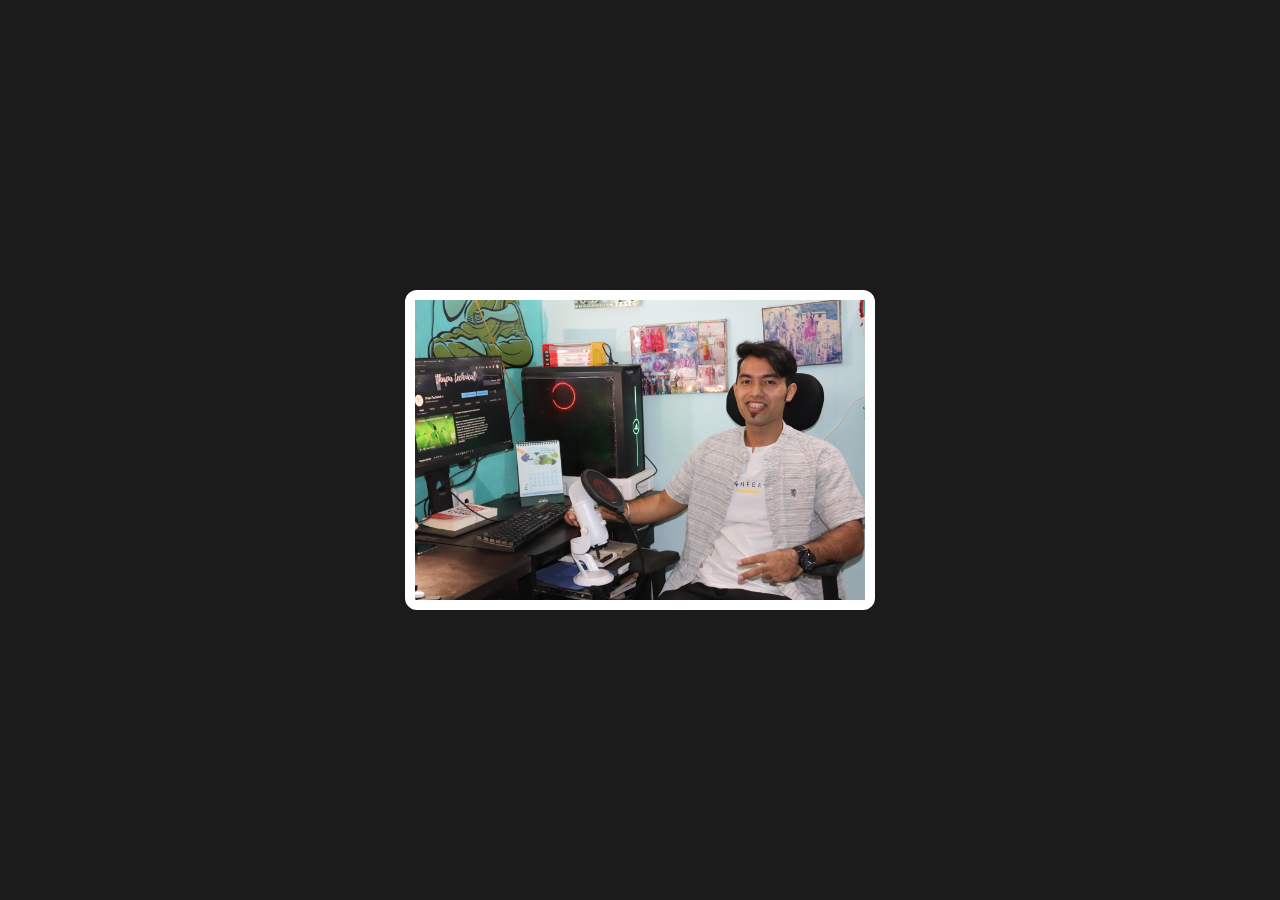
<file: imageHover/index.html>
<!DOCTYPE html>
<html lang="en">
<head>
    <meta charset="UTF-8">
    <meta http-equiv="X-UA-Compatible" content="IE=edge">
    <meta name="viewport" content="width=device-width, initial-scale=1.0">
    <link rel="stylesheet" href="style.css">
    <title>Document</title>
</head>
<body>
    <div class="container">
        <img src="thapa.JPG" alt="thapa img">
        <div class="info">
            <h2>THAPA TECHNICAL</h2>
            <p>Lorem Ipsum, Dolor Sit Amet Consectetur Adipisicing Elit. Porro Quia Excepturi Eligendi Ipsam.</p>
            <a href="https://www.youtube.com/channel/UCwfaAHy4zQUb2APNOGXUCCA" target="_thapa">Subscribe</a>
        </div>
    </div>
    
</body>
</html>
</file>
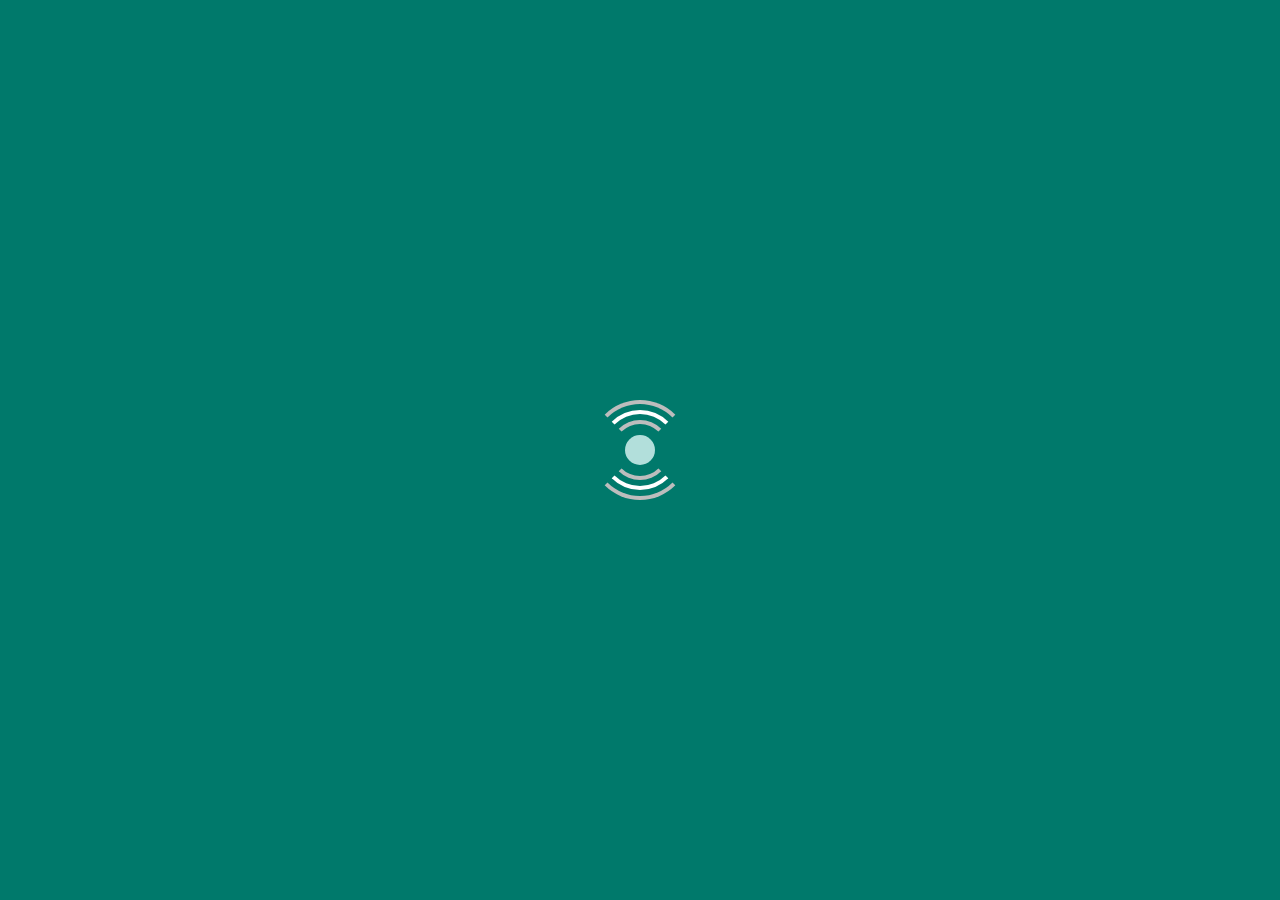
<file: cssPractice/loadingcircle/index.html>
<!DOCTYPE html>
<html lang="en">
  <head>
    <meta charset="UTF-8" />
    <meta http-equiv="X-UA-Compatible" content="IE=edge" />
    <meta name="viewport" content="width=device-width, initial-scale=1.0" />
    <title>Document</title>
    <style>
      * {
        margin: 0;
        padding: 0;
        box-sizing: border-box;
      }

      body {
        height: 100vh;
        display: flex;
        justify-content: center;
        align-items: center;
        background-color: #00796b;
      }

      .center-div {
        position: relative;
        display: flex;
        justify-content: center;
        align-items: center;
      }
      .outer-ring {
        width: 100px;
        height: 100px;
        border-top: 4px solid #bdbdbd;
        border-bottom: 4px solid #bdbdbd;
        border-right: 4px solid transparent;
        border-left: 4px solid transparent;
        border-radius: 50%;
        position: absolute;
        animation: rototering 2s linear infinite;
      }
      .middle-ring {
        width: 80px;
        height: 80px;
        border-top: 4px solid white;
        border-bottom: 4px solid white;
        border-right: 4px solid transparent;
        border-left: 4px solid transparent;
        border-radius: 50%;
        position: absolute;
        animation: rototering 2s linear infinite reverse;
      }
      .inner-ring {
        width: 60px;
        height: 60px;
        border-top: 4px solid #bdbdbd;
        border-bottom: 4px solid #bdbdbd;
        border-right: 4px solid transparent;
        border-left: 4px solid transparent;
        border-radius: 50%;
        position: absolute;
        animation: rototering 2s linear infinite;
      }

      .dot {
        width: 30px;
        height: 30px;
        border-radius: 50%;
        background-color: #b2dfdb;
        position: absolute;
        animation: rototering 2s linear infinite;
      }

      @keyframes rototering {
        0% {
          transform: rotate(0deg) scale(0.3);
        }
        100% {
          transform: rotate(360deg) scale(1.2);
        }
      }
    </style>
  </head>
  <body>
    <div class="center-div">
      <div class="outer-ring"></div>
      <div class="middle-ring"></div>
      <div class="inner-ring"></div>
      <div class="dot"></div>
    </div>
  </body>
</html>
</file>
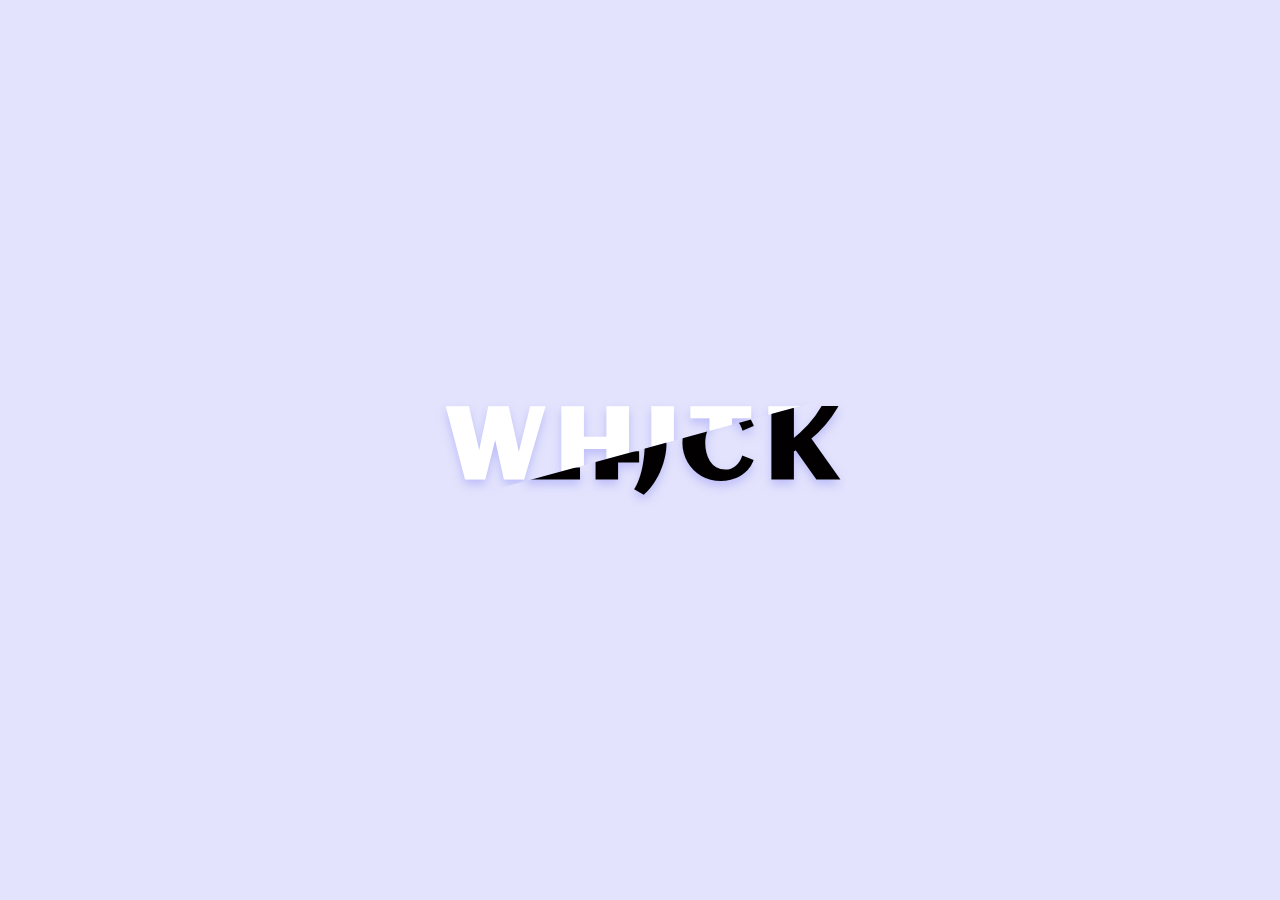
<file: clipPath/blackWhite.html>
<!DOCTYPE html>
<html lang="en">
  <head>
    <meta charset="UTF-8" />
    <meta http-equiv="X-UA-Compatible" content="IE=edge" />
    <meta name="viewport" content="width=device-width, initial-scale=1.0" />
    <title>Document</title>
    <style>
      @import url("https://fonts.googleapis.com/css2?family=Aclonica&family=Eczar:wght@800&display=swap");
      * {
        margin: 0;
        padding: 0;
        box-sizing: border-box;
      }
      html {
        font-size: 62.5%;
        font-family: "Aclonica", sans-serif;
      }
      body {
        width: 100%;
        height: 100vh;
        background-color: rgb(227, 227, 253);
      }
      .main {
        width: inherit;
        height: inherit;
        position: relative;
        display: grid;
        place-items: center;
      }

      h1 {
        position: absolute;
        font-size: 10rem;
        text-transform: uppercase;
        font-weight: bold;
        letter-spacing: 1rem;
        cursor: pointer;
        text-shadow: 0 0.5rem 1rem rgba(163, 163, 247, 0.6);
      }

      h1:first-child {
        color: rgb(255, 255, 255);
      }

      h1:last-child {
        color: #020001;
        clip-path: polygon(100% 0, 0% 100%, 100% 100%);
        background-color: rgb(227, 227, 253);
      }

      h1:last-child:hover {
        clip-path: polygon(0 0, 100% 0, 100% 100%, 0% 100%);
      }

      h1:first-child:hover ~ h1 {
        clip-path: polygon(0 100%, 100% 100%, 100% 100%, 0% 100%);
      }
    </style>
  </head>
  <body>
    <div class="main">
      <h1>white</h1>
      <h1>black</h1>
    </div>
  </body>
</html>
</file>
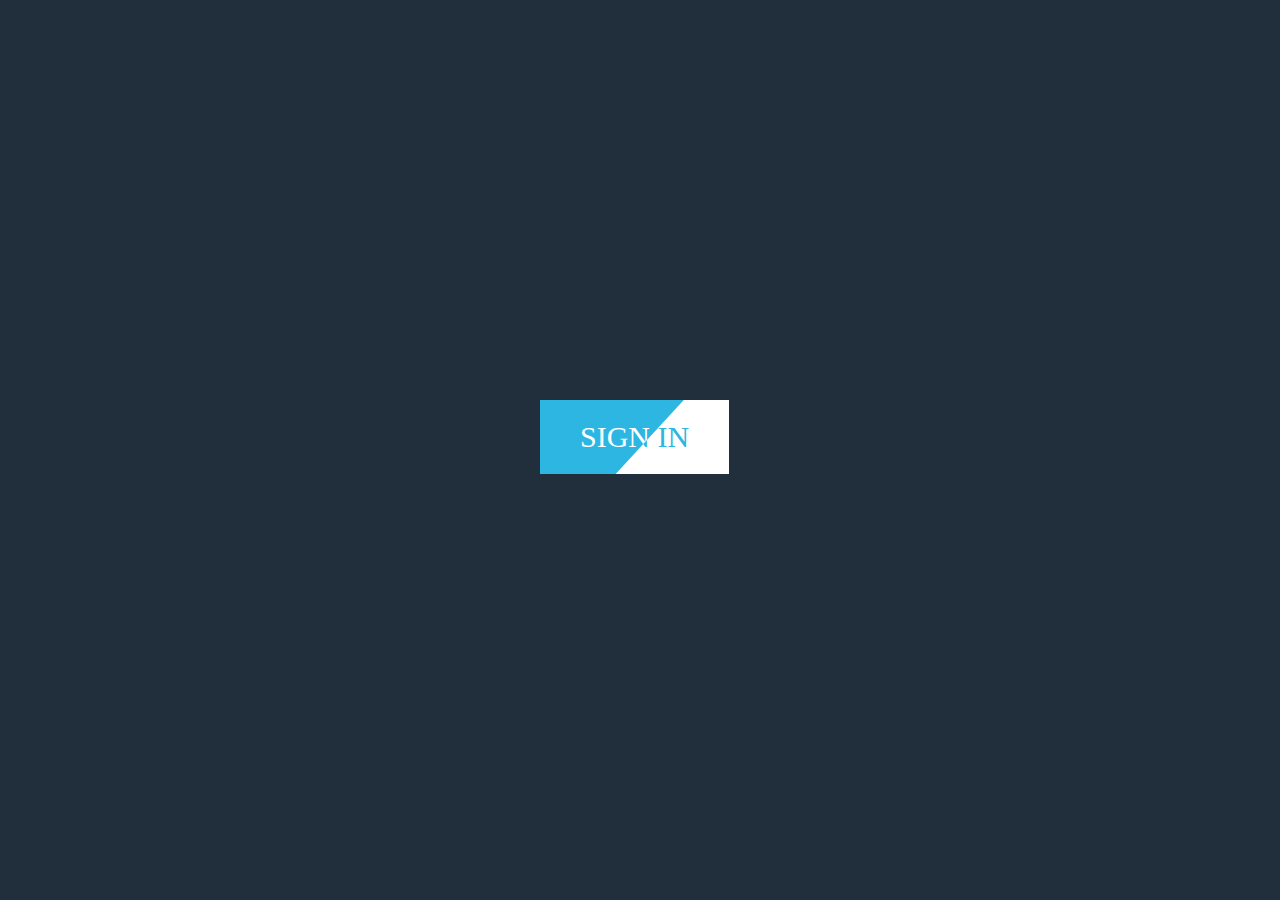
<file: clipPath/buttonhove.html>
<!DOCTYPE html>
<html lang="en">
  <head>
    <meta charset="UTF-8" />
    <meta http-equiv="X-UA-Compatible" content="IE=edge" />
    <meta name="viewport" content="width=device-width, initial-scale=1.0" />
    <title>Document</title>
    <style>
      * {
        margin: 0;
        padding: 0;
        box-sizing: border-box;
      }

      html {
        font-size: 62.5%;
        font-family: Muli;
      }

      body {
        width: 100%;
        height: 100vh;
        background-color: #212f3d;
        display: flex;
        justify-content: center;
        align-items: center;
      }

      /* #2db6e1; */
      a {
        width: 20rem;
        height: 10rem;
        text-decoration: none;
      }

      span {
        padding: 2rem 4rem;
        font-size: 3rem;
        text-transform: uppercase;
        position: absolute;
        transition: all 0.3s linear;
      }

      span:first-child {
        background-color: #2db6e1;
        color: #fff;
      }

      span:last-child {
        background-color: #fff;
        color: #2db6e1;
        clip-path: polygon(76% 0, 100% 0, 100% 100%, 40% 100%);
      }
      span:last-child:hover {
        clip-path: polygon(0 0, 100% 0, 100% 100%, 0 100%);
      }

      span:first-child:hover ~ span {
        clip-path: polygon(100% 0, 100% 0, 100% 100%, 100% 99%);
      }
    </style>
  </head>
  <body>
    <a href="https://www.youtube.com/channel/UCwfaAHy4zQUb2APNOGXUCCA">
      <span>sign in </span>
      <span>sign in </span>
    </a>
  </body>
</html>
</file>
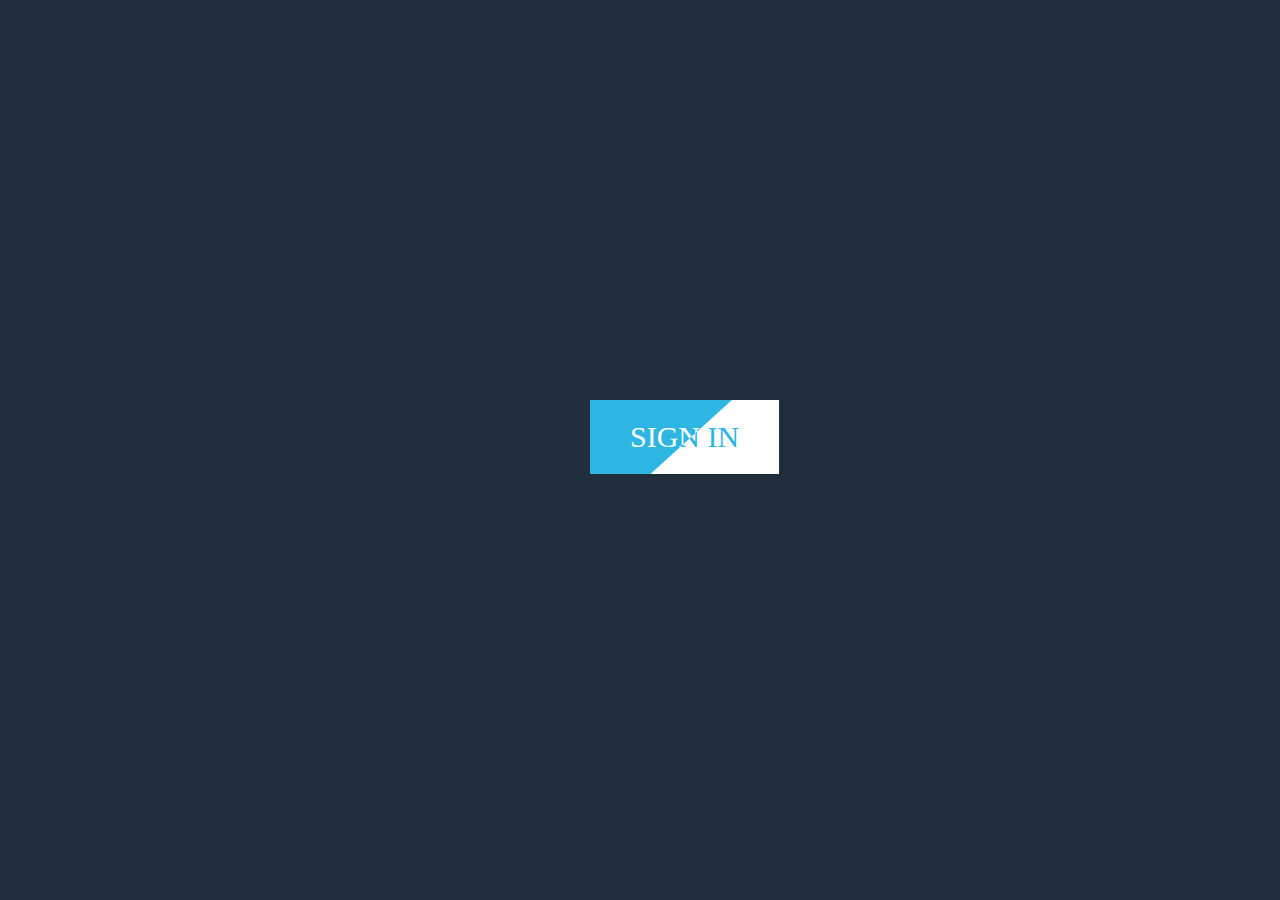
<file: clipPath/buttonhover.html>
<!DOCTYPE html>
<html lang="en">
  <head>
    <meta charset="UTF-8" />
    <meta http-equiv="X-UA-Compatible" content="IE=edge" />
    <meta name="viewport" content="width=device-width, initial-scale=1.0" />
    <title>Document</title>
    <style>
      * {
        margin: 0;
        padding: 0;
        box-sizing: border-box;
      }

      html {
        font-size: 62.5%;
        font-family: Muli;
      }

      body {
        width: 100%;
        height: 100vh;
        background-color: #212f3d;
        display: flex;
        justify-content: center;
        align-items: center;
      }
      a {
        width: 10rem;
        height: 10rem;
        text-decoration: none;
      }
      span {
        padding: 2rem 4rem;
        font-size: 3rem;
        text-transform: uppercase;
        position: absolute;
        transition: all 0.3s;
        overflow: hidden;
      }
      span:first-child {
        background-color: #2db6e1;
        color: white;
      }

      span:last-child {
        background-color: white;
        color: #2db6e1;
        clip-path: polygon(75% 0, 100% 0, 100% 100%, 32% 100%);
      }

      span:last-child:hover {
        clip-path: polygon(0 0, 100% 0, 100% 100%, 0 100%);
      }

      span:first-child:hover ~ span {
        clip-path: polygon(100% 0, 100% 0, 100% 100%, 100% 100%);
      }
    </style>
  </head>
  <body>
    <a href="#">
      <span>Sign In</span>
      <span>Sign In</span>
    </a>
  </body>
</html>
</file>
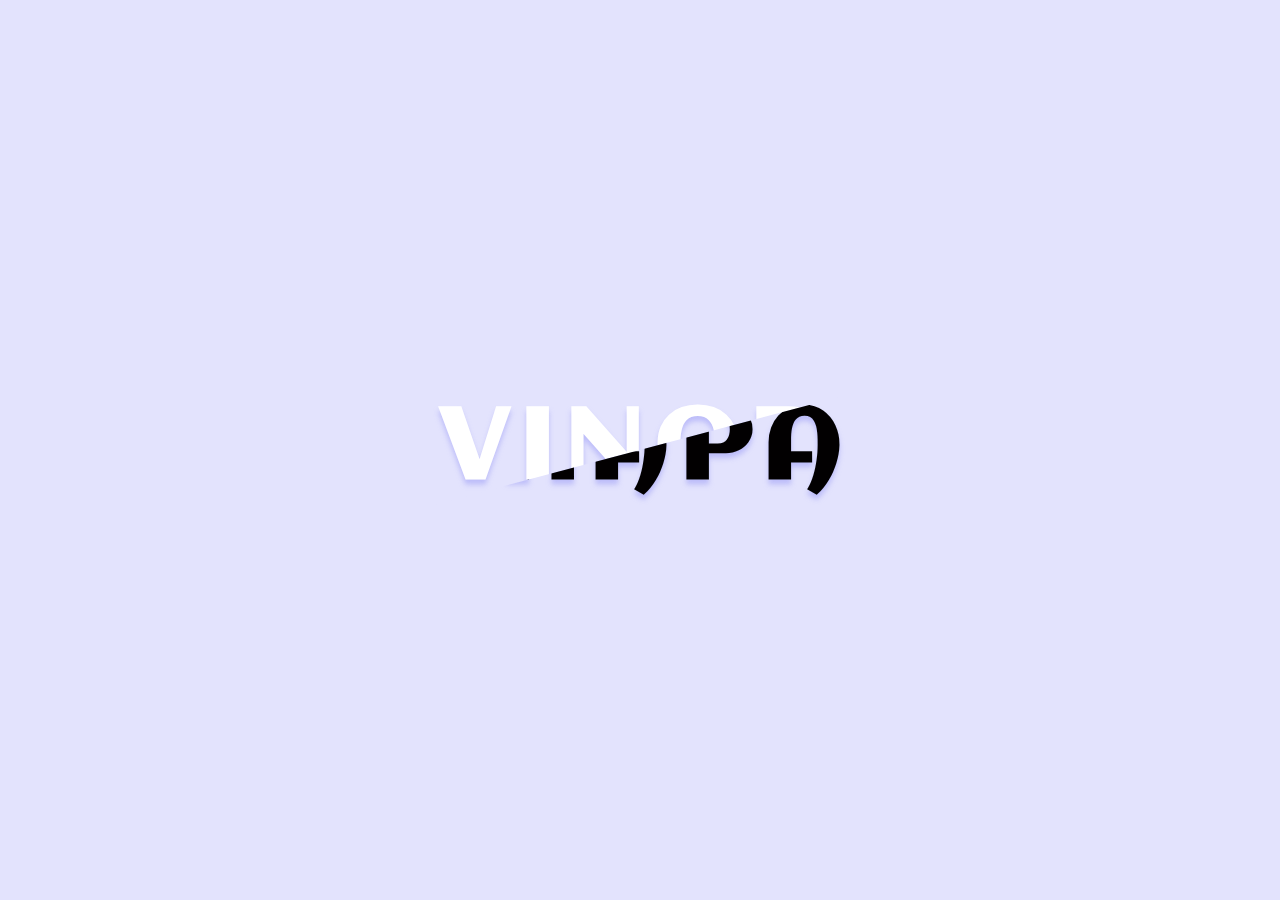
<file: clipPath/bw.html>
<!DOCTYPE html>
<html lang="en">
  <head>
    <meta charset="UTF-8" />
    <meta http-equiv="X-UA-Compatible" content="IE=edge" />
    <meta name="viewport" content="width=device-width, initial-scale=1.0" />
    <title>Document</title>
    <style>
      @import url("https://fonts.googleapis.com/css2?family=Aclonica&family=Eczar:wght@800&display=swap");
      * {
        margin: 0;
        padding: 0;
        box-sizing: border-box;
      }
      html {
        font-size: 62.5%;
        font-family: "Aclonica", sans-serif;
      }

      :root {
        --background-color: rgb(227, 227, 253);
        --black: #020001;
        --white: #fff;
      }

      body {
        width: 100%;
        height: 100vh;
        background-color: var(--background-color);
      }
      .main {
        width: inherit;
        height: inherit;
        display: grid;
        place-items: center;
        position: relative;
      }

      h1 {
        position: absolute;
        font-size: 10rem;
        text-transform: uppercase;
        font-weight: bold;
        letter-spacing: 1rem;
        cursor: pointer;
        text-shadow: 0 0.5rem 0.5rem rgba(163, 163, 247, 0.6);
      }
      h1:first-child {
        color: var(--white);
      }

      h1:last-child {
        color: var(--black);
        clip-path: polygon(100% 0, 0% 100%, 100% 100%);
        background-color: rgb(227, 227, 253);
      }

      h1:last-child:hover {
        clip-path: polygon(0 0, 100% 0, 100% 100%, 0% 100%);
      }

      h1:first-child:hover ~ h1 {
        clip-path: polygon(0 0, 100% 0, 100% 0, 0 0);
      }
    </style>
  </head>
  <body>
    <div class="main">
      <h1>vinod</h1>
      <h1>thapa</h1>
    </div>
  </body>
</html>
</file>
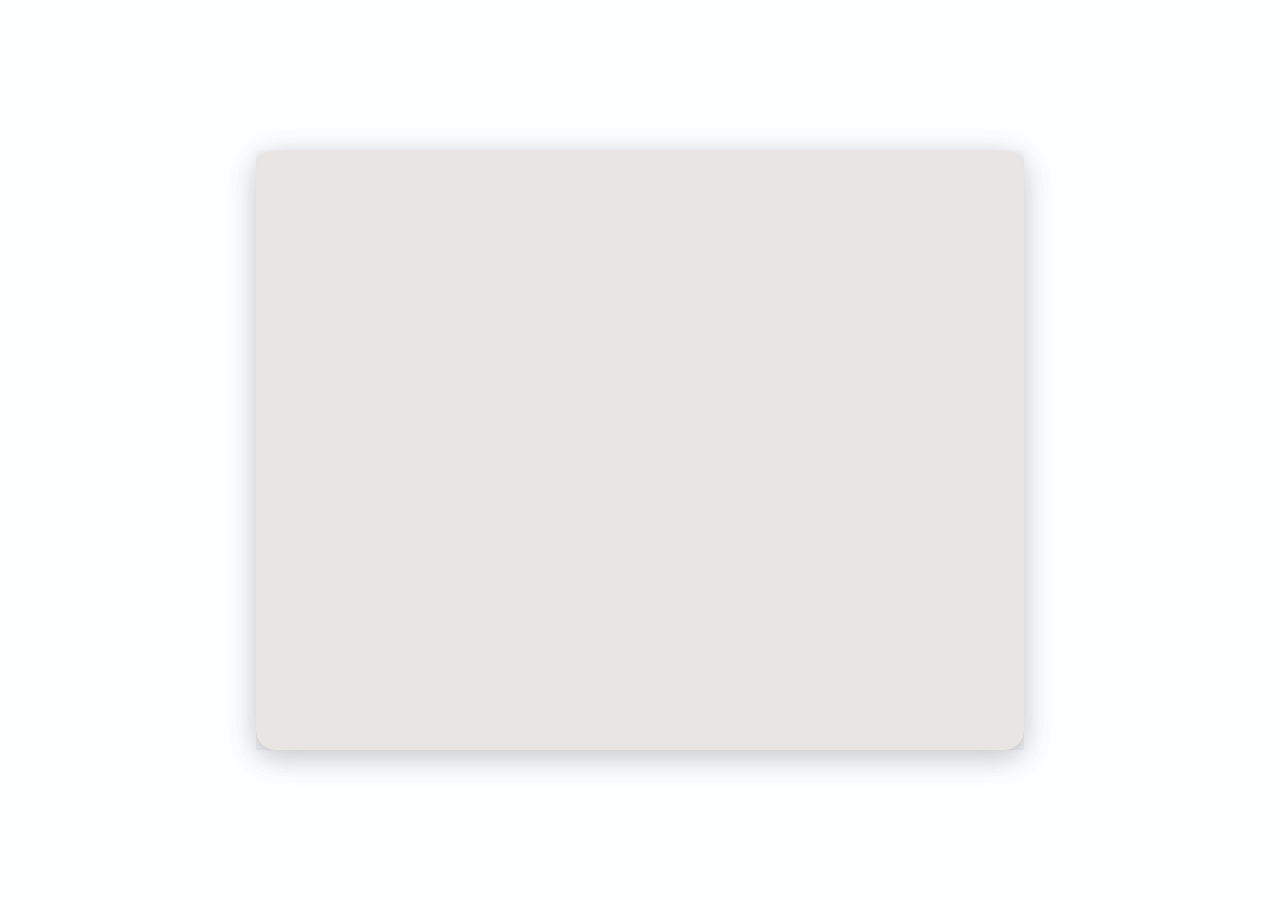
<file: clipPath/clipImages.html>
<!DOCTYPE html>
<html lang="en">
  <head>
    <meta charset="UTF-8" />
    <meta http-equiv="X-UA-Compatible" content="IE=edge" />
    <meta name="viewport" content="width=device-width, initial-scale=1.0" />
    <title>Document</title>
    <style>
      * {
        margin: 0;
        padding: 0;
        box-sizing: border-box;
      }
      html {
        font-size: 62.5%;
      }
      body {
        height: 100vh;
        display: grid;
        place-items: center;
        background-color: rgb(253, 254, 255);
      }
      .center-div {
        width: 60%;
        height: 60rem;
        position: relative;
        background-color: #e8e5e3;
        border-radius: 2rem;
        box-shadow: rgba(100, 100, 111, 0.2) 0px 7px 29px 0px;
      }
      .clip {
        position: absolute;
        top: 0;
        left: 0;
        width: 100%;
        height: inherit;
        transition: all 0.5s linear;
        border-radius: 2rem;
        box-shadow: rgba(100, 100, 111, 0.2) 0px 7px 29px 0px;
      }

      .img1 {
        background-image: url("https://images.pexels.com/photos/4993100/pexels-photo-4993100.jpeg?auto=compress&cs=tinysrgb&dpr=2&h=750&w=1260");
        background-size: contain;
        background-position: center;
      }

      .img2 {
        background-image: url("https://images.pexels.com/photos/6850685/pexels-photo-6850685.jpeg?auto=compress&cs=tinysrgb&dpr=2&h=750&w=1260");
        background-size: contain;
        background-position: right;
        clip-path: polygon(75% 0, 100% 0, 100% 100%, 61% 100%);
      }

      .img3 {
        background-image: url("https://images.pexels.com/photos/6850753/pexels-photo-6850753.jpeg?auto=compress&cs=tinysrgb&dpr=2&h=750&w=1260");
        background-position: left;
        background-size: contain;
        clip-path: polygon(0 0, 25% 0, 40% 100%, 0 100%);
      }

      .center-div:hover .clip {
        clip-path: polygon(0 0, 100% 0, 100% 0, 0 0);
      }

      .center-div .clip:hover {
        clip-path: polygon(0 0, 100% 0, 100% 100%, 0 100%);
        background-size: cover;
        background-position: center;
      }
    </style>
  </head>
  <body>
    <div class="center-div">
      <div class="clip img1"></div>

      <div class="clip img2"></div>

      <div class="clip img3"></div>
    </div>
  </body>
</html>
</file>
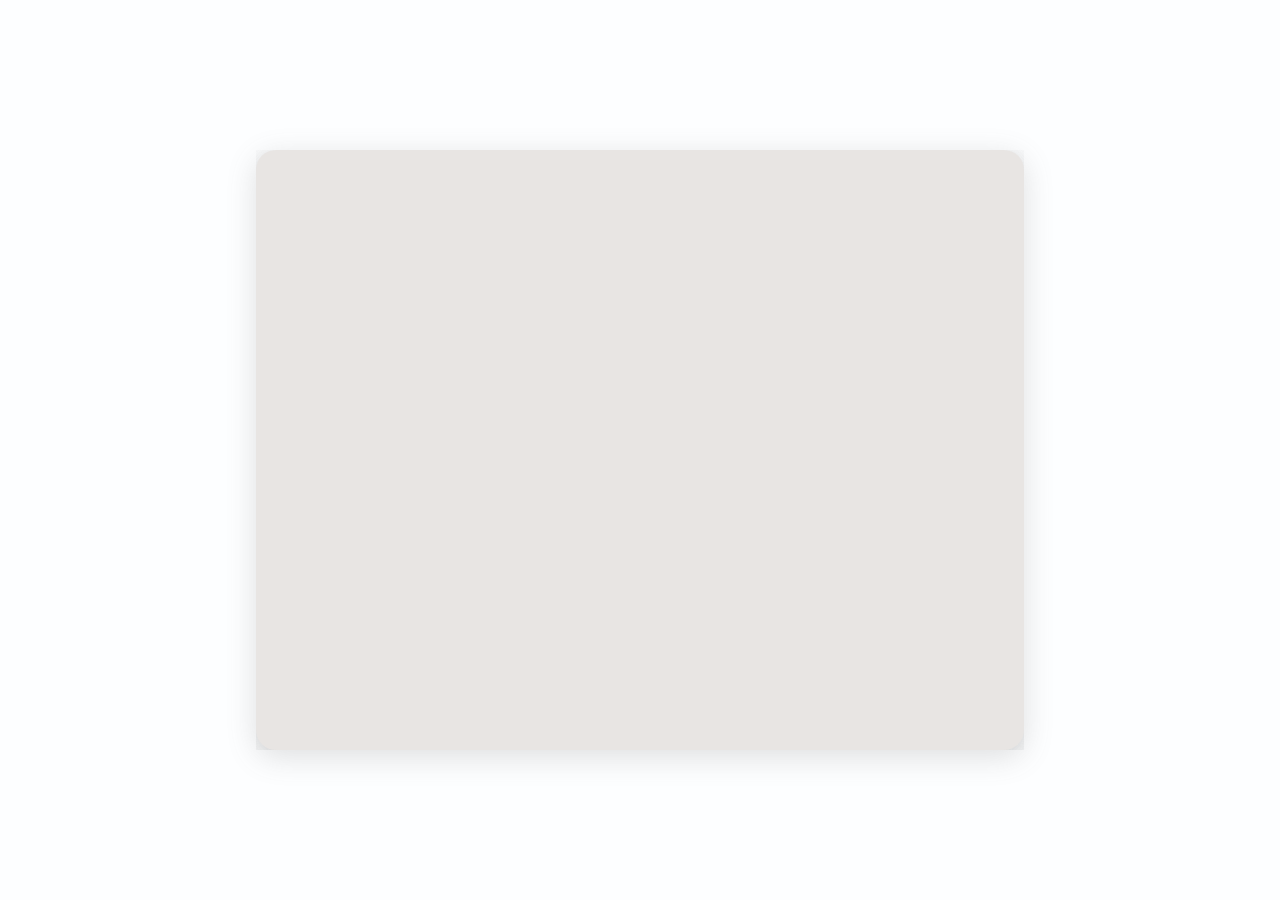
<file: clipPath/imgHove.html>
<!DOCTYPE html>
<html lang="en">
  <head>
    <meta charset="UTF-8" />
    <meta http-equiv="X-UA-Compatible" content="IE=edge" />
    <meta name="viewport" content="width=device-width, initial-scale=1.0" />
    <title>Document</title>
    <style>
      * {
        margin: 0;
        padding: 0;
        box-sizing: border-box;
      }
      html {
        font-size: 62.5%;
      }
      body {
        height: 100vh;
        display: grid;
        place-items: center;
        background-color: rgb(253, 254, 255);
      }

      .center-div {
        width: 60%;
        height: 60rem;
        background-color: #e8e5e3;
        border-radius: 2rem;
        box-shadow: 0 0.7rem 3rem 0 rgba(100, 100, 100, 0.2);
        position: relative;
      }

      .clip {
        position: absolute;
        width: 100%;
        height: inherit;
        top: 0;
        left: 0;
        border-radius: 2rem;
        box-shadow: 0 0.7rem 3rem 0 rgba(100, 100, 100, 0.2);
        transition: all 0.3s linear;
      }

      .img1 {
        background-image: url("https://images.pexels.com/photos/4993100/pexels-photo-4993100.jpeg?auto=compress&cs=tinysrgb&dpr=2&h=750&w=1260");
        background-position: center;
        background-size: contain;
        clip-path: polygon(25% 0, 75% 0, 65% 100%, 30% 100%);
      }

      .img2 {
        background-image: url("https://images.pexels.com/photos/6850685/pexels-photo-6850685.jpeg?auto=compress&cs=tinysrgb&dpr=2&h=750&w=1260");
        background-position: right;
        background-size: contain;
        clip-path: polygon(75% 0, 100% 0, 100% 100%, 60% 100%);
      }

      .img3 {
        background-image: url("https://images.pexels.com/photos/6850753/pexels-photo-6850753.jpeg?auto=compress&cs=tinysrgb&dpr=2&h=750&w=1260");
        background-position: left;
        background-size: contain;
        clip-path: polygon(0 0, 26% 0, 40% 100%, 0 100%);
      }

      .center-div:hover .clip {
        clip-path: polygon(0 0, 100% 0, 100% 0, 0 0);
      }

      .center-div .clip:hover {
        clip-path: polygon(0 0, 100% 0, 100% 100%, 0 100%);
        background-size: cover;
      }
    </style>
  </head>
  <body>
    <div class="center-div">
      <div class="clip img1"></div>
      <div class="clip img2"></div>
      <div class="clip img3"></div>
    </div>
  </body>
</html>
</file>
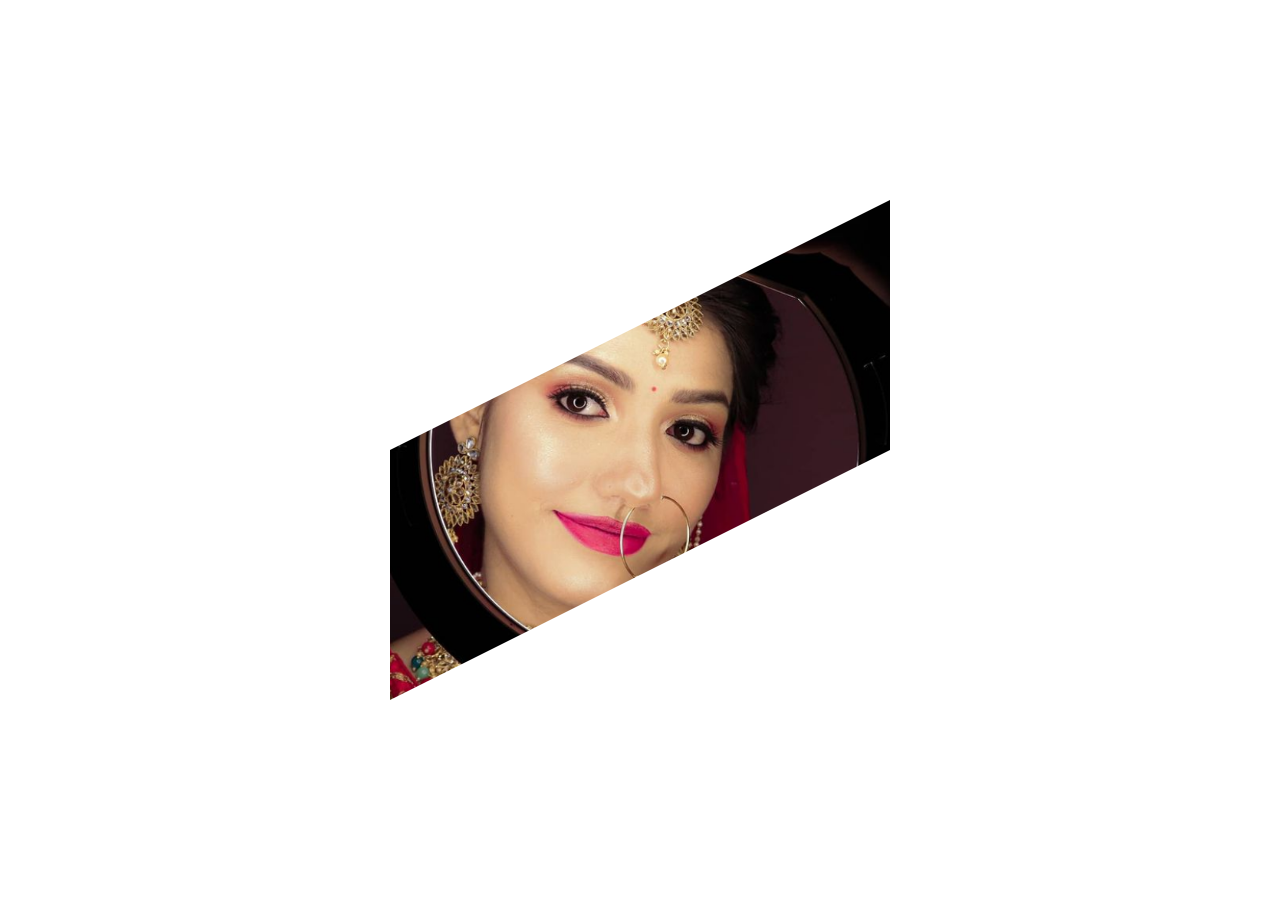
<file: clipPath/test.html>
<!DOCTYPE html>
<html lang="en">
  <head>
    <meta charset="UTF-8" />
    <meta http-equiv="X-UA-Compatible" content="IE=edge" />
    <meta name="viewport" content="width=device-width, initial-scale=1.0" />
    <title>Document</title>
    <style>
      * {
        margin: 0;
        padding: 0;
        box-sizing: border-box;
      }

      body {
        width: 100%;
        height: 100vh;
        display: grid;
        place-items: center;
        background-color: hsl(0°, 0%, 90%);
      }

      img {
        width: 500px;
        height: 500px;
        box-shadow: rgba(0, 0, 0, 0.1) 0px 20px 25px -5px,
          rgba(0, 0, 0, 0.04) 0px 10px 10px -5px;
        clip-path: polygon(100% 0, 100% 50%, 0 100%, 0% 50%);
      }
    </style>
  </head>
  <body>
    <img src="mayabeauty.png" alt="" />
  </body>
</html>
</file>
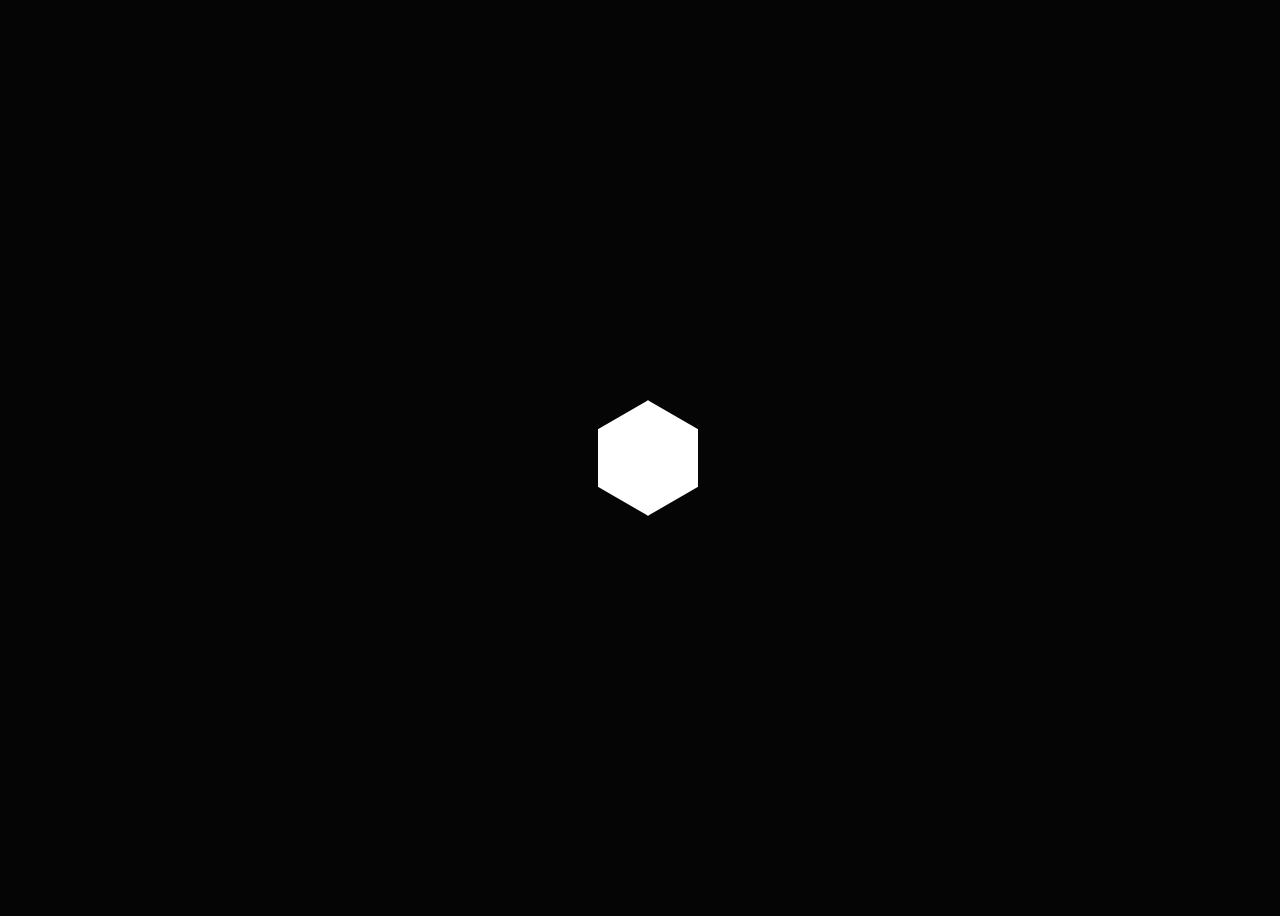
<file: cssPractice/hex.html>
<!DOCTYPE html>
<html lang="en">
<head>
    <meta charset="UTF-8">
    <meta http-equiv="X-UA-Compatible" content="IE=edge">
    <meta name="viewport" content="width=device-width, initial-scale=1.0">
    <title>Document</title>
    <style>
      body{
          width: 100%;
          height: 100vh;
          background: rgb(5, 5, 5);
          display: flex;
          justify-content: center;
          align-items: center;

      }
      .hexa{
          width: 100px;
          height: 58px;
          background: #fff;
          position: relative;
      }

      .hexa::before{
        content: "";
        width: inherit;
        height: inherit;
        position: absolute;
        top: 0;
        left: 0;
        background-color: #fff;
        transform: rotate(60deg);
      }
      .hexa::after{
        content: "";
        width: inherit;
        height: inherit;
        position: absolute;
        top: 0;
        left: 0;
        background-color: #fff;
        transform: rotate(-60deg);
      }

    </style>
</head>
<body>
    <div class="hexa">

    </div>
</body>
</html>
</file>
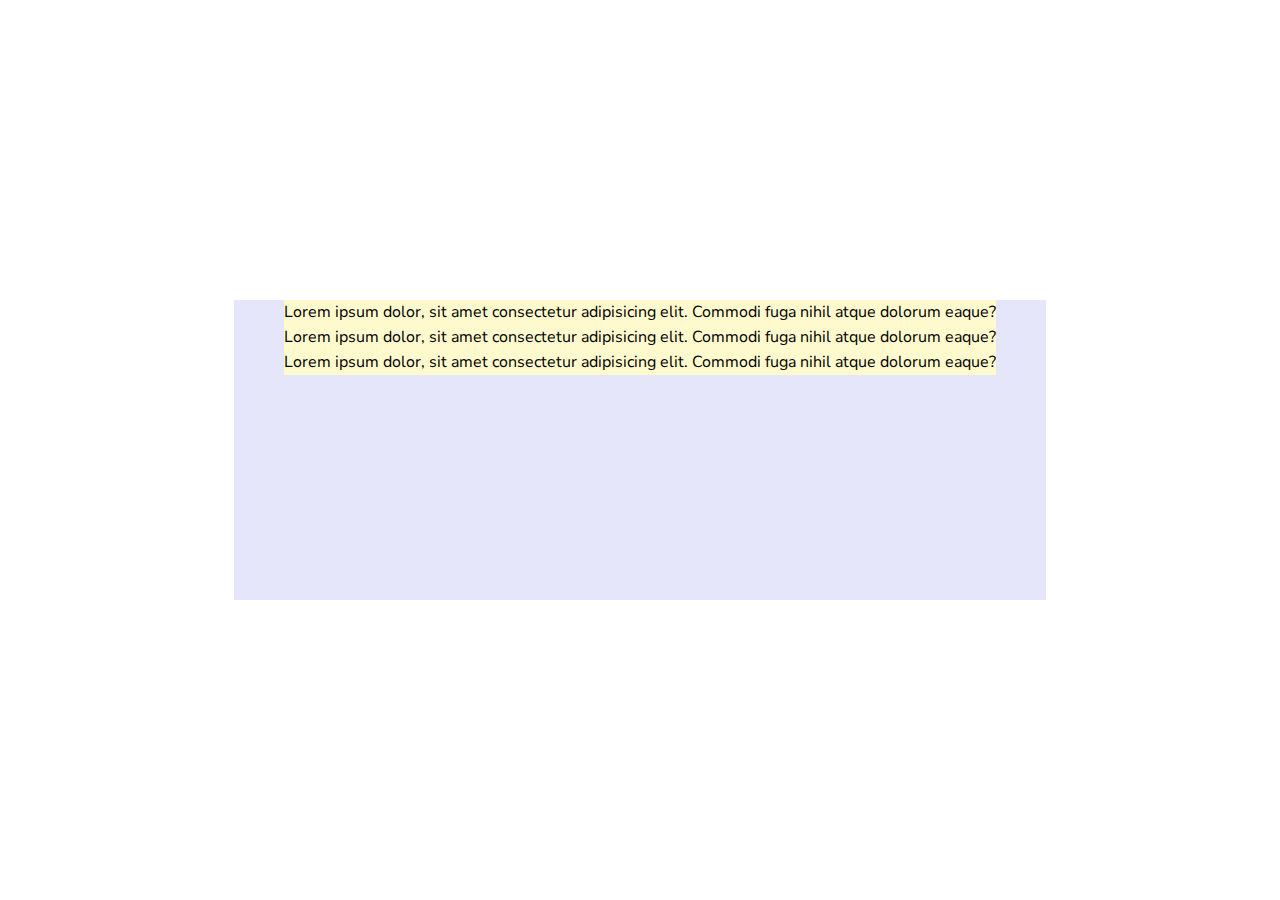
<file: cssPractice/lineHeight.html>
<!DOCTYPE html>
<html lang="en">
<head>
    <meta charset="UTF-8">
    <meta http-equiv="X-UA-Compatible" content="IE=edge">
    <meta name="viewport" content="width=device-width, initial-scale=1.0">
    <link rel="preconnect" href="https://fonts.gstatic.com">
    <link href="https://fonts.googleapis.com/css2?family=Nunito+Sans:wght@200&display=swap" rel="stylesheet">
    <title>Document</title>
<style>
    *{
        margin: 0;
        padding: 0;
        box-sizing: border-box;
        font-family: 'Nunito Sans', sans-serif;
    }

    body{
        height: 100vh;
        display: grid;
        place-items: center;
    }

    p{
        padding: 0;
        margin: 0;
    }

    .main-div{
        min-width: 400px;
        height: 300px;
        padding: 0 50px;
        background-color: lavender;
    }

    p{
        background-color: lemonchiffon; 
        line-height: 25px;
    }

    p:first-child{
        /* line-height: 80px; */
    }

    p:nth-child(2){
        /* background-color: rgb(69, 180, 180); */
    }
</style>
</head>
<body>
    
    <div class="main-div">
        <p>Lorem ipsum dolor, sit amet consectetur adipisicing elit. Commodi fuga nihil atque dolorum eaque?</p>
        <p>Lorem ipsum dolor, sit amet consectetur adipisicing elit. Commodi fuga nihil atque dolorum eaque?</p>
        <p>Lorem ipsum dolor, sit amet consectetur adipisicing elit. Commodi fuga nihil atque dolorum eaque?</p>
    </div>

</body>
</html>
</file>
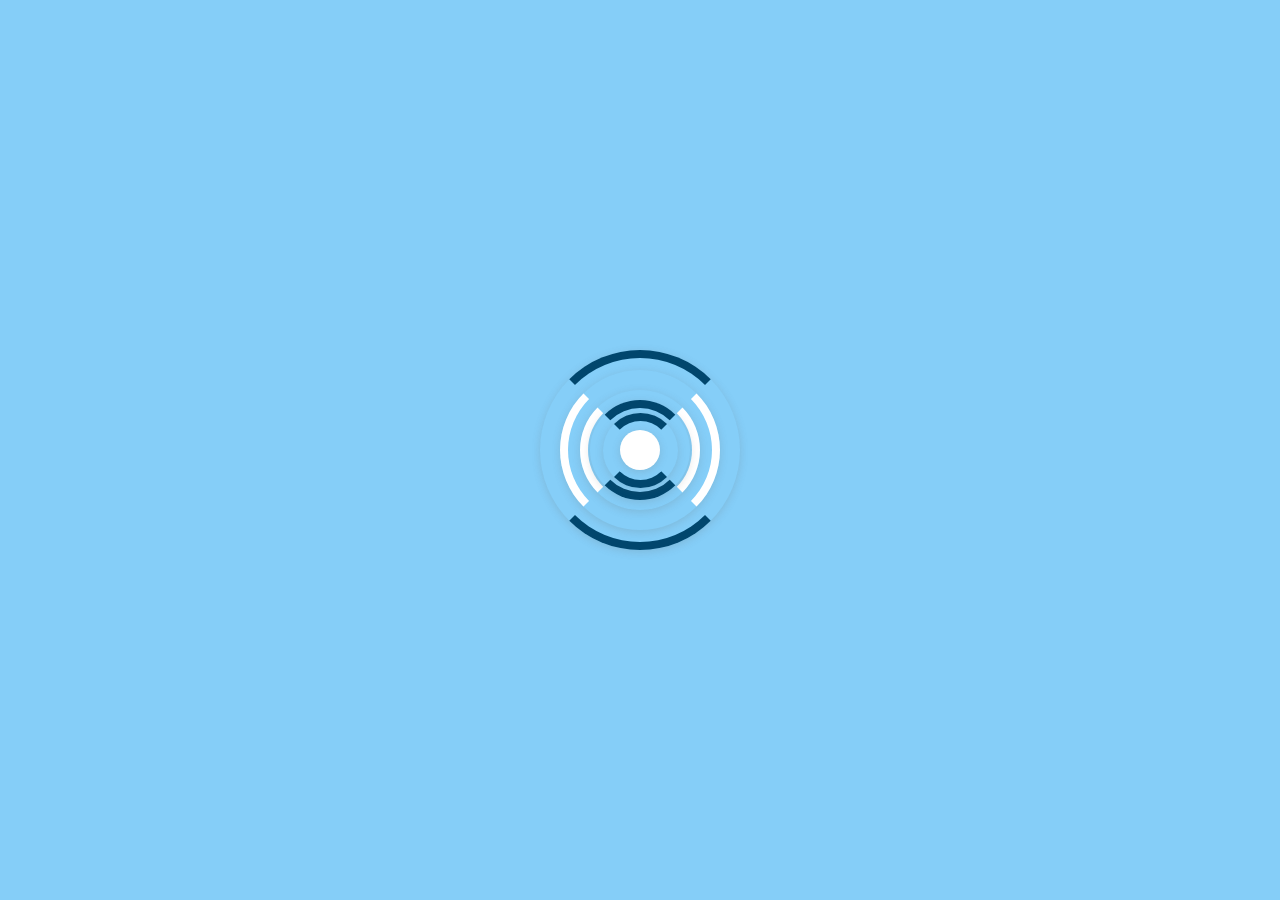
<file: cssPractice/loadingcircle/cssLoad.html>
<!DOCTYPE html>
<html lang="en">
  <head>
    <meta charset="UTF-8" />
    <meta http-equiv="X-UA-Compatible" content="IE=edge" />
    <meta name="viewport" content="width=device-width, initial-scale=1.0" />
    <title>Document</title>
    <style>
      * {
        margin: 0;
        padding: 0;
        box-sizing: border-box;
      }

      body {
        height: 100vh;
        display: flex;
        justify-content: center;
        align-items: center;
        background-color: #85cef8;
      }

      .center-div {
        display: flex;
        justify-content: center;
        align-items: center;
        position: relative;
      }

      .outer-ring {
        width: 200px;
        height: 200px;
        border-radius: 50%;
        /* background-color: grey; */
        /* subscribe to Thapa Technical Youtube Channel \
          youtube.com/thapatechnical
        */
        border-top: 8px solid #01466d;
        border-bottom: 8px solid #01466d;
        border-left: 8px solid transparent;
        border-right: 8px solid transparent;
        position: absolute;
        animation: rototering 1s linear infinite;
        box-shadow: rgba(99, 99, 99, 0.2) 0px 2px 8px 0px;
      }

      .middle-ring {
        width: 160px;
        height: 160px;
        border-radius: 50%;
        /* background-color: grey; */
        border-left: 8px solid white;
        border-right: 8px solid white;
        border-top: 8px solid transparent;
        border-bottom: 8px solid transparent;
        position: absolute;
        animation: rototering 1s linear infinite reverse;
        box-shadow: rgba(99, 99, 99, 0.2) 0px 2px 8px 0px;
      }

      .middle-ring2 {
        width: 120px;
        height: 120px;
        border-radius: 50%;
        /* background-color: grey; */
        border-left: 8px solid white;
        border-right: 8px solid white;
        border-top: 8px solid transparent;
        border-bottom: 8px solid transparent;
        position: absolute;
        animation: rototering 1s linear infinite reverse;
        box-shadow: rgba(99, 99, 99, 0.2) 0px 2px 8px 0px;
      }

      .inner-ring {
        width: 100px;
        height: 100px;
        border-radius: 50%;
        /* background-color: grey; */
        border-top: 8px solid #01466d;
        border-bottom: 8px solid #01466d;
        border-left: 8px solid transparent;
        border-right: 8px solid transparent;
        position: absolute;
        animation: rototering 1s linear infinite;
        box-shadow: rgba(99, 99, 99, 0.2) 0px 2px 8px 0px;
      }

      .inner-ring2 {
        width: 75px;
        height: 75px;
        border-radius: 50%;
        /* background-color: grey; */
        border-top: 8px solid #01466d;
        border-bottom: 8px solid #01466d;
        border-left: 8px solid transparent;
        border-right: 8px solid transparent;
        position: absolute;
        animation: rototering 1s linear infinite;
        box-shadow: rgba(99, 99, 99, 0.2) 0px 2px 8px 0px;
      }

      .dot {
        width: 40px;
        height: 40px;
        border-radius: 50%;
        background-color: white;
        animation: rototering 1s linear infinite;
        box-shadow: rgba(99, 99, 99, 0.2) 0px 2px 8px 0px;
      }

      /* @keyframes rototering {
        0% {
          transform: rotate(0deg) scale(0.5);
        }
        100% {
          transform: rotate(360deg) scale(1.2);
        }
      } */
    </style>
  </head>
  <body>
    <div class="center-div">
      <div class="outer-ring"></div>
      <div class="middle-ring"></div>
      <div class="middle-ring2"></div>
      <div class="inner-ring"></div>
      <div class="inner-ring2"></div>
      <div class="dot"></div>
    </div>
  </body>
</html>
</file>
<file: imageHover/style.css>
* {
  margin: 0;
  padding: 0;
}

body {
  height: 100vh;
  display: flex;
  justify-content: center;
  align-items: center;
  font-family: "Muli", sans-serif;
  background-color: #1b1b1b;
}

.container {
  height: 300px;
  width: 450px;
  position: relative;
  border-radius: 12px;
  overflow: hidden;
}

.container img {
  width: 100%;
  transition: all 0.3s;
}

.container::before {
  content: "";
  position: absolute;
  top: 0;
  left: 0;
  height: 100%;
  width: 100%;
  background-color: #6e6b6b;
  opacity: 0.5;
}

.info {
  content: "";
  position: absolute;
  top: 0;
  left: 0;
  height: 100%;
  width: 100%;
  display: flex;
  justify-content: space-around;
  align-items: center;
  flex-direction: column;
}

h2 {
  text-align: center;
  font-size: 17px;
  padding: 20px;
  margin-top: 20px;
  background: #0a92b4;
}

p {
  font-size: 16px;
  width: 80%;
  text-transform: capitalize;
  align-self: center;
  text-align: center;
  color: #fff;
}

a {
  text-decoration: none;
  background: #068db6;
  color: #fff;
  width: 100px;
  padding: 10px 15px;
  margin-bottom: 20px;
  text-align: center;
  align-self: center;
}

.container {
  background-color: #1b1b1b;
  border: 10px solid #fff;
}

/* hover effects */
.container:hover img {
  transform: rotate(720deg) scale(0);
  opacity: 0;
}

.container::before {
  background-color: #27aec0;
  transition: all 0.3s;
  opacity: 0;
}

.container:hover::before {
  opacity: 1;
  transition-delay: 0.5s;
}

a,
p,
h2 {
  transform: translateY(-300px);
  transition: all 0.2s;
}

.container:hover a {
  transform: translateY(0);
  transition-delay: 0.5s;
}

.container:hover p {
  transform: translateY(0);
  transition-delay: 0.7s;
}

.container:hover h2 {
  transform: translateY(0);
  transition-delay: 0.9s;
}
</file>
